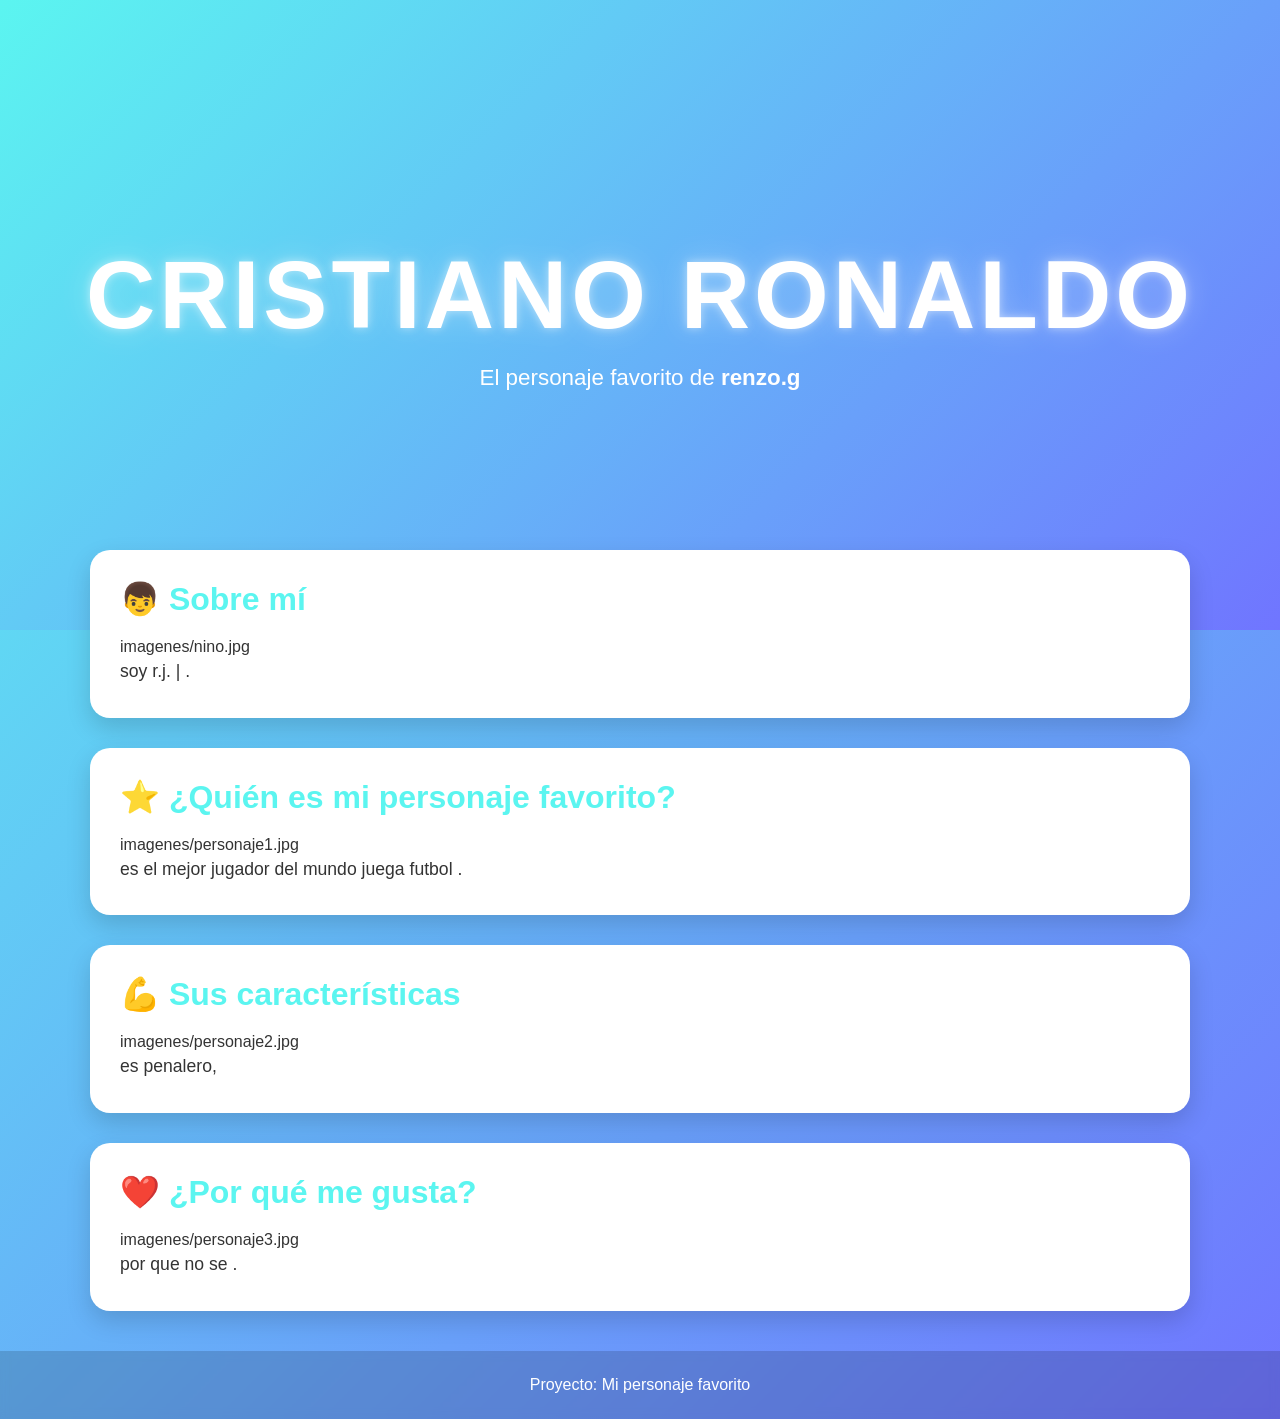
<file: docs/personajeFavorito/index.html>
<!DOCTYPE html>
<html lang="es">

<head>
    <meta charset="UTF-8">
    <meta name="viewport" content="width=device-width, initial-scale=1.0">
    <title>[Nombre del Personaje]</title>
    <link rel="stylesheet" href="style.css">
</head>

<body>

    <header class="hero">
        <div class="hero-content">
            <h1>cristiano ronaldo</h1>
            <p>El personaje favorito de <strong>renzo.g</strong></p>
        </div>
    </header>

    <main>

        <section class="card">
            <h2>👦 Sobre mí</h2>
            imagenes/nino.jpg

            <p>
               soy r.j. |
                
        .
            </p>
        </section>

        <section class="card">
            <h2>⭐ ¿Quién es mi personaje favorito?</h2>
            imagenes/personaje1.jpg

            <p>
                es el mejor jugador del mundo juega futbol
                .
            </p>
        </section>

        <section class="card">
            <h2>💪 Sus características</h2>
            imagenes/personaje2.jpg

            <p>
                es penalero,
            
            </p>
        </section>

        <section class="card">
            <h2>❤️ ¿Por qué me gusta?</h2>
            imagenes/personaje3.jpg

            <p>
                por que no se
                .
            </p>
        </section>

    </main>

    <footer>
        <p>Proyecto: Mi personaje favorito</p>
    </footer>

</body>

</html>
</file>
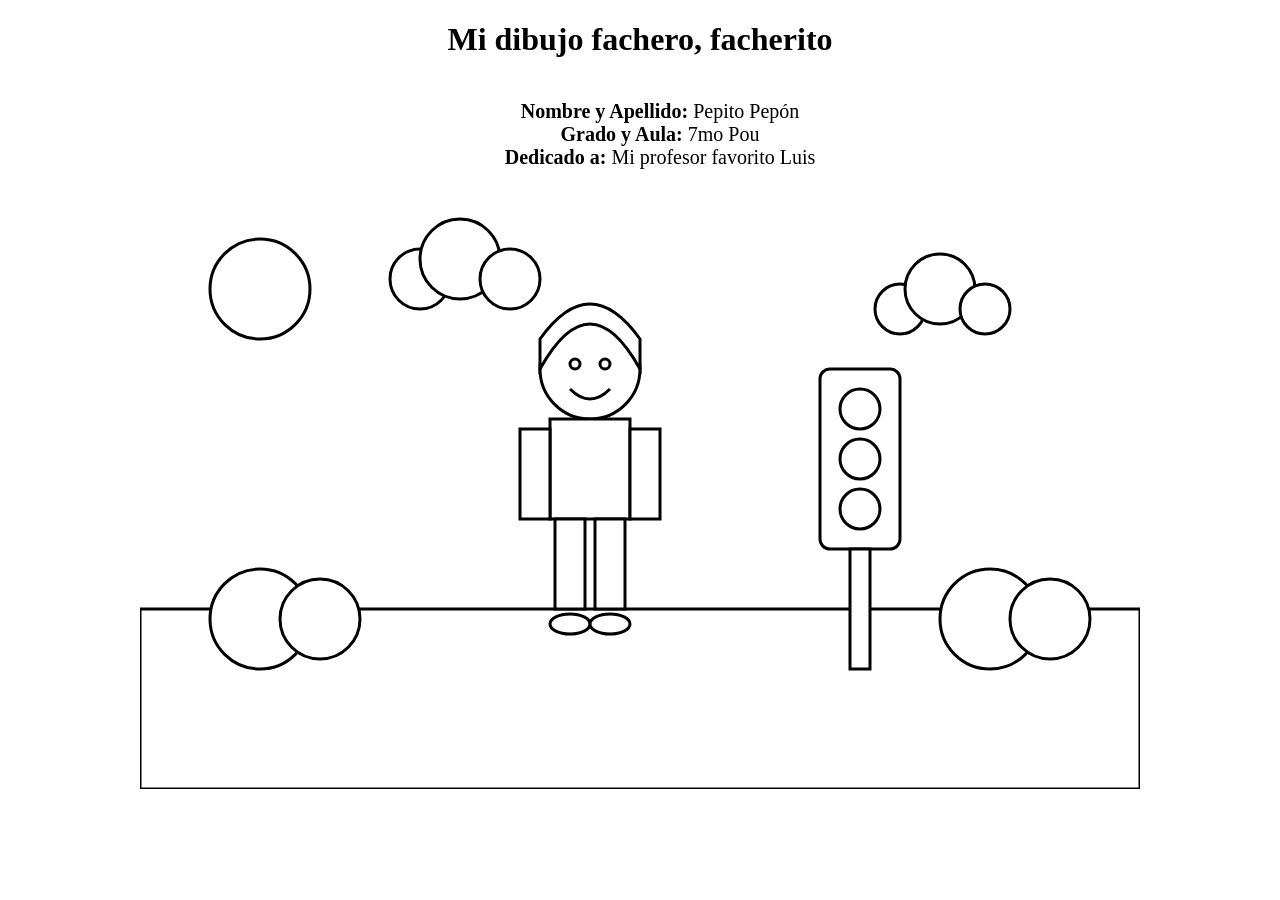
<file: docs/semaforoRGB/index.html>
<!DOCTYPE html>
<html lang="es">
<head>
    <meta charset="UTF-8">
    <title>Dibujo para colorear</title>
    <link rel="stylesheet" href="estilos.css">
</head>
<body>
<h1>Mi dibujo fachero, facherito</h1>
<ul>
  <li><strong>Nombre y Apellido:</strong> Pepito Pepón</li>
  <li><strong>Grado y Aula:</strong> 7mo Pou</li>
  <li><strong>Dedicado a:</strong> Mi profesor favorito Luis</li>
</ul>
<svg viewBox="0 0 1000 600" class="dibujo cielo">

    <!-- Sol -->
    <circle class="sol" cx="120" cy="100" r="50"/>

    <!-- Nubes -->
    <g class="nube">
        <circle class="nube-cuerpo" cx="280" cy="90" r="30"/>
        <circle class="nube-cuerpo" cx="320" cy="70" r="40"/>
        <circle class="nube-cuerpo" cx="370" cy="90" r="30"/>
    </g>

    <g class="nube">
        <circle class="nube-cuerpo" cx="760" cy="120" r="25"/>
        <circle class="nube-cuerpo" cx="800" cy="100" r="35"/>
        <circle class="nube-cuerpo" cx="845" cy="120" r="25"/>
    </g>

    <!-- Césped -->
    <rect class="cesped" x="0" y="420" width="1000" height="180"/>

    <!-- Arbustos -->
    <circle class="arbusto" cx="120" cy="430" r="50"/>
    <circle class="arbusto" cx="180" cy="430" r="40"/>

    <circle class="arbusto" cx="850" cy="430" r="50"/>
    <circle class="arbusto" cx="910" cy="430" r="40"/>

    <!-- Semáforo -->
    <g class="semaforo">

        <rect class="cuerpo-semaforo"
              x="680"
              y="180"
              width="80"
              height="180"
              rx="10"/>

        <circle class="luz-roja"
                cx="720"
                cy="220"
                r="20"/>

        <circle class="luz-amarilla"
                cx="720"
                cy="270"
                r="20"/>

        <circle class="luz-verde"
                cx="720"
                cy="320"
                r="20"/>

        <rect class="palo-semaforo"
              x="710"
              y="360"
              width="20"
              height="120"/>

    </g>

    <!-- Persona -->

    <!-- Cabeza -->
    <circle class="piel"
            cx="450"
            cy="180"
            r="50"/>

    <!-- Cabello -->
    <path class="cabello"
          d="M400 180
             Q450 90 500 180
             L500 150
             Q450 80 400 150 Z"/>

    <!-- Ojos -->
    <circle class="ojo"
            cx="435"
            cy="175"
            r="5"/>

    <circle class="ojo"
            cx="465"
            cy="175"
            r="5"/>

    <!-- Sonrisa -->
    <path class="boca"
          d="M430 200 Q450 220 470 200"/>

    <!-- Polo -->
    <rect class="polo"
          x="410"
          y="230"
          width="80"
          height="100"/>

    <!-- Brazos -->
    <rect class="piel"
          x="380"
          y="240"
          width="30"
          height="90"/>

    <rect class="piel"
          x="490"
          y="240"
          width="30"
          height="90"/>

    <!-- Pantalón -->
    <rect class="pantalon"
          x="415"
          y="330"
          width="30"
          height="90"/>

    <rect class="pantalon"
          x="455"
          y="330"
          width="30"
          height="90"/>

    <!-- Zapatos -->
    <ellipse class="zapato"
             cx="430"
             cy="435"
             rx="20"
             ry="10"/>

    <ellipse class="zapato"
             cx="470"
             cy="435"
             rx="20"
             ry="10"/>

</svg>

</body>
</html>
</file>
<file: docs/personajeFavorito/style.css>
/*======================================
  PALETA DE COLORES
======================================*/
:root {
    --color-primario: #5bf5f0;
    --color-secundario: #7075ff;
}

/*======================================
  CONFIGURACIÓN GENERAL
======================================*/
* {
    margin: 0;
    padding: 0;
    box-sizing: border-box;
}

body {
    font-family: "Segoe UI", Arial, sans-serif;

    background: linear-gradient(
        135deg,
        var(--color-primario),
        var(--color-secundario)
    );

    min-height: 100vh;
    color: #333;
}

/*======================================
  HERO
======================================*/
.hero {
    height: 70vh;

    display: flex;
    justify-content: center;
    align-items: center;

    text-align: center;

    background: linear-gradient(
        135deg,
        var(--color-primario),
        var(--color-secundario)
    );

    color: rgb(255, 255, 255);
}

.hero-content {
    animation: aparecer 1.5s ease;
}

.hero h1 {
    font-size: clamp(3rem, 8vw, 6rem);
    letter-spacing: 4px;
    text-transform: uppercase;

    text-shadow:
        0 0 10px rgba(255,255,255,.5),
        0 0 30px rgba(255,255,255,.3);

    animation: flotar 3s ease-in-out infinite;
}

.hero p {
    font-size: 1.4rem;
    margin-top: 15px;
}

/*======================================
  CONTENEDOR
======================================*/
main {
    width: 90%;
    max-width: 1100px;

    margin: -80px auto 40px;
}

/*======================================
  TARJETAS
======================================*/
.card {
    background: white;

    margin-bottom: 30px;
    padding: 30px;

    border-radius: 20px;

    box-shadow: 0 10px 25px rgba(0,0,0,.15);

    transition: .3s;
}

.card:hover {
    transform: translateY(-8px);
}

.card h2 {
    color: var(--color-primario);
    margin-bottom: 20px;
    font-size: 2rem;
}

.card img {
    width: 100%;
    max-width: 450px;

    display: block;
    margin: 20px auto;

    border-radius: 15px;

    transition: .4s;
}

.card img:hover {
    transform: scale(1.05);
}

.card p {
    font-size: 1.1rem;
    line-height: 1.8;
}

/*======================================
  FOOTER
======================================*/
footer {
    text-align: center;

    padding: 25px;

    color: white;

    background: rgba(0,0,0,.15);

    backdrop-filter: blur(5px);
}

/*======================================
  ANIMACIONES
======================================*/
@keyframes aparecer {
    from {
        opacity: 0;
        transform: translateY(40px);
    }

    to {
        opacity: 1;
        transform: translateY(0);
    }
}

@keyframes flotar {
    0% {
        transform: translateY(0);
    }

    50% {
        transform: translateY(-10px);
    }

    100% {
        transform: translateY(0);
    }
}

/*======================================
  RESPONSIVE
======================================*/
@media (max-width: 768px) {

    .hero {
        height: 55vh;
    }

    .hero p {
        font-size: 1rem;
    }

    .card {
        padding: 20px;
    }

    .card h2 {
        font-size: 1.5rem;
    }
}
</file>
<file: docs/semaforoRGB/estilos.css>
body{
    margin:0;
    display:flex;
    justify-content:center;
    background:white;
    flex-direction: column;
    align-items: center;

}
h1 {
  text-align: center;
}
ul {
  list-style-type: none;
  display: flex;
  flex-direction: column;
  align-items: center;
  font-size: 20px;
}
.dibujo{
    width:1000px;
}

.cielo,
.sol,
.nube-cuerpo,
.cesped,
.arbusto,
.cuerpo-semaforo,
.luz-roja,
.luz-amarilla,
.luz-verde,
.palo-semaforo,
.piel,
.cabello,
.ojo,
.polo,
.pantalon,
.zapato{
    fill:white;
    stroke:black;
    stroke-width:3;
}
</file>
